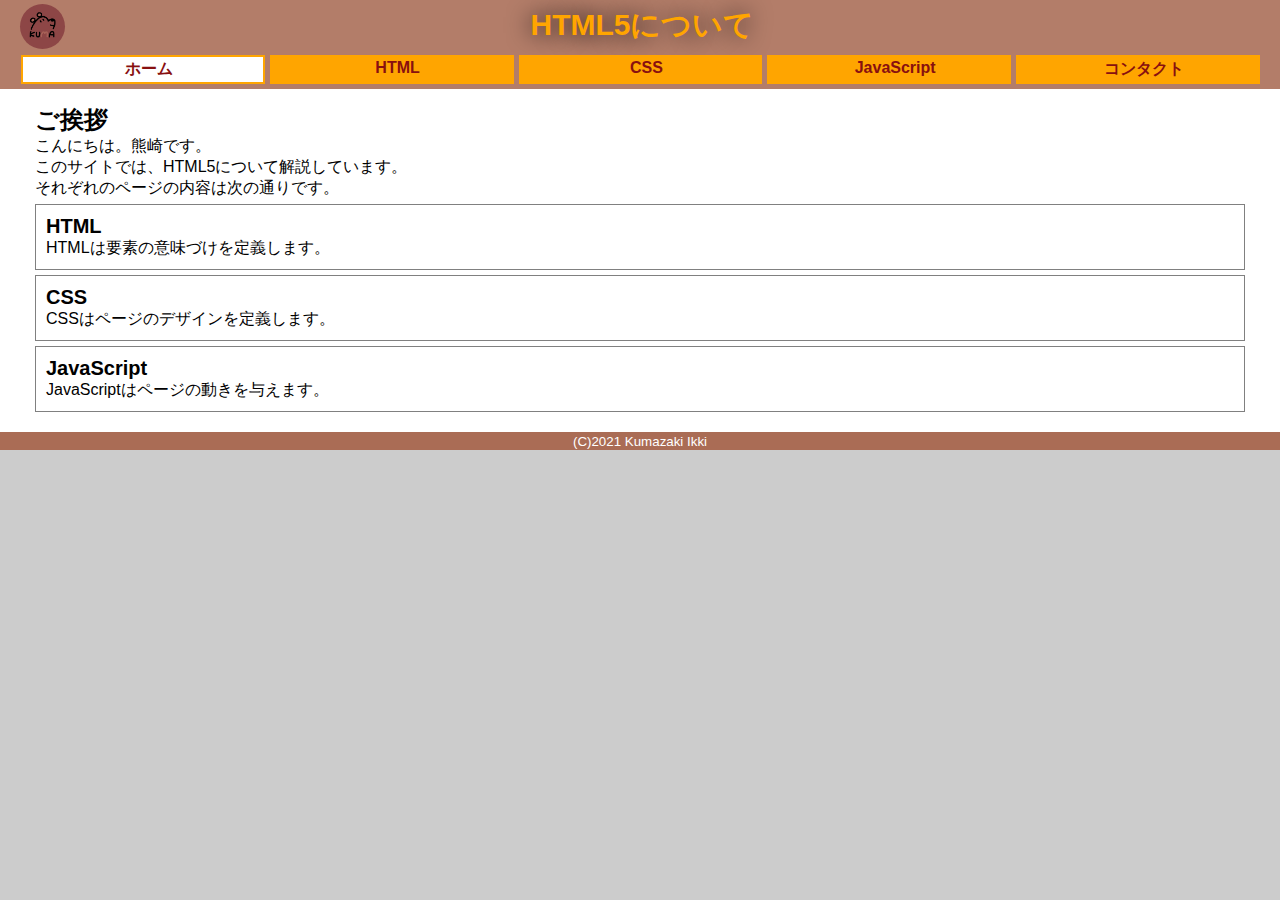
<file: index.html>
<!DOCTYPE html>
<html lang="ja">
<head>
  <meta charset="UTF-8">
  <title>HTML5について</title>
  <meta name="description" content="HTML5についての解説サイトです。">
  <meta name="viewport" content="width=device-width">
  <link rel="stylesheet" href="./css/style.css">
</head>

<body>
  <div id="wrap">

    <header>
      <div class="flex">
        <div id="logo"></div>
        <h1>HTML5について</h1>    
      </div>
    <nav>
      <ul>
        <li id="current_page"><a href="./index.html">ホーム</a></li>
        <li><a href="html/html.html">HTML</a></li>
        <li><a href="html/css.html">CSS</a></li>
        <li><a href="html/javascript.html">JavaScript</a></li>
        <li><a href="html/contact.html">コンタクト</a></li>
      </ul>
    </nav>
  </header>

    <main>
      <h2>ご挨拶</h2>
      <p>こんにちは。熊崎です。</p>
      <p>このサイトでは、HTML5について解説しています。</p>
      <p>それぞれのページの内容は次の通りです。</p>

      <section>
        <h3>HTML</h3>
        <p>HTMLは要素の意味づけを定義します。</p>
      </section>

      <section>
        <h3>CSS</h3>
        <p>CSSはページのデザインを定義します。</p>
      </section>

      <section>
        <h3>JavaScript</h3>
        <p>JavaScriptはページの動きを与えます。</p>
      </section>

    </main>

    <footer>
      <p><small>(C)2021 Kumazaki Ikki</small></p>
    </footer>

  </div>
</body>

</html>
</file>
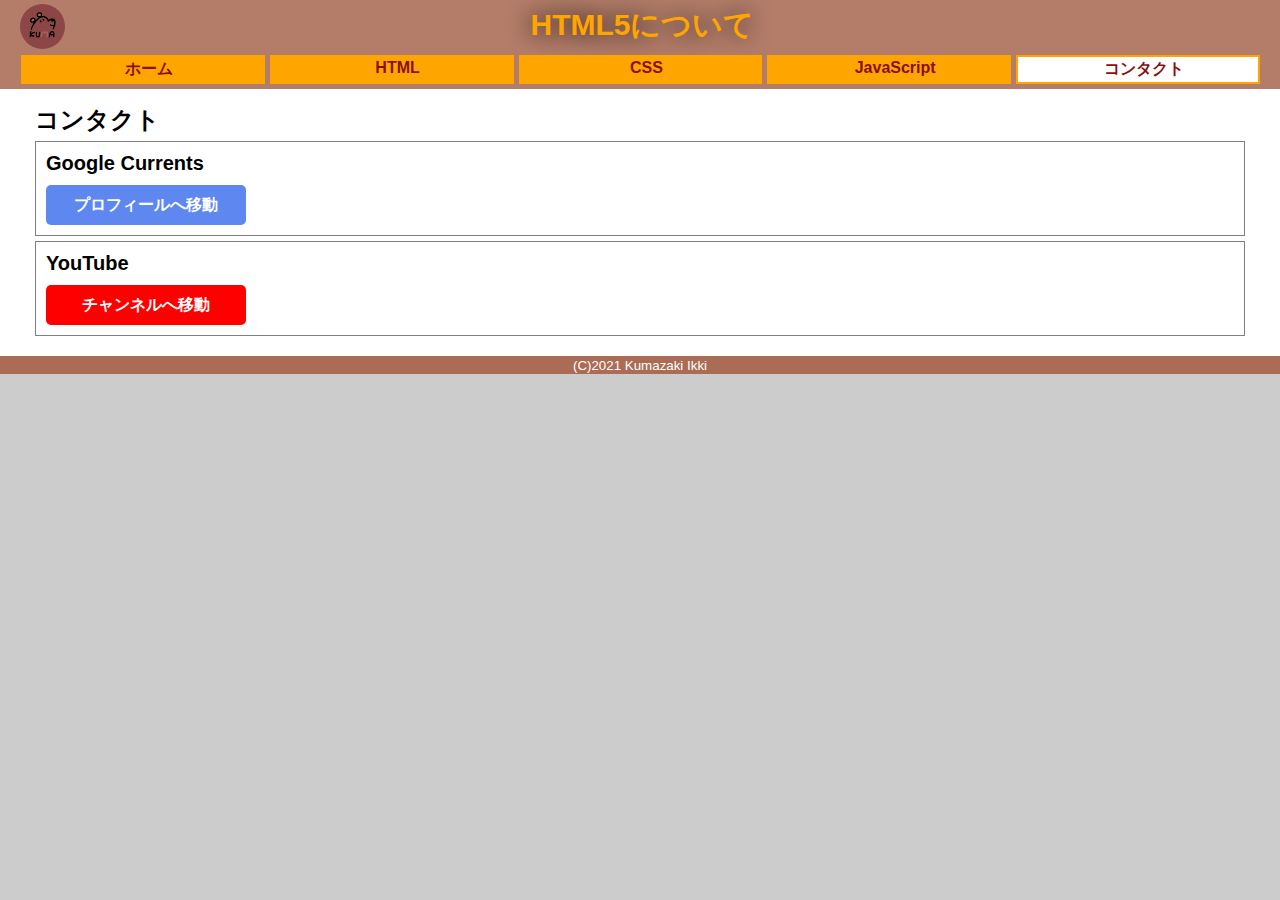
<file: html/contact.html>
<!DOCTYPE html>
<html lang="ja">
<head>
  <meta charset="UTF-8">
  <title>コンタクト</title>
  <meta name="description" content="HTML5についての解説サイトです。">
  <meta name="viewport" content="width=device-width">
  <link rel="stylesheet" href="../css/style.css">
</head>
<body>
  <div id="wrap">
    <header>
      <div class="flex">
        <div id="logo"></div>
        <h1>HTML5について</h1>    
      </div>
    <nav>
      <ul>
        <li><a href="../index.html">ホーム</a></li>
        <li><a href="html.html">HTML</a></li>
        <li><a href="css.html">CSS</a></li>
        <li><a href="javascript.html">JavaScript</a></li>
        <li id="current_page"><a href="contact.html">コンタクト</a></li>
      </ul>
    </nav>
    </header>
    <main>
      <h2>コンタクト</h2>
      <section>
        <h3>Google Currents</h3>
        <div class="link_box" id="currents">
          <a href="https://currents.google.com/106786608368847151335" target="_blank">
            プロフィールへ移動
          </a>
        </div>
      </section>
      <section>
        <h3>YouTube</h3>
        <div class="link_box" id="youtube">
          <a href="https://www.youtube.com/channel/UCdDNbYrS1GhugkFhaTxyeqA" target="_blank">
            チャンネルへ移動
          </a>
        </div>
      </section>
    </main>
    <footer>
      <p><small>(C)2021 Kumazaki Ikki</small></p>
    </footer>

  </div>
</body>
</html>
</file>
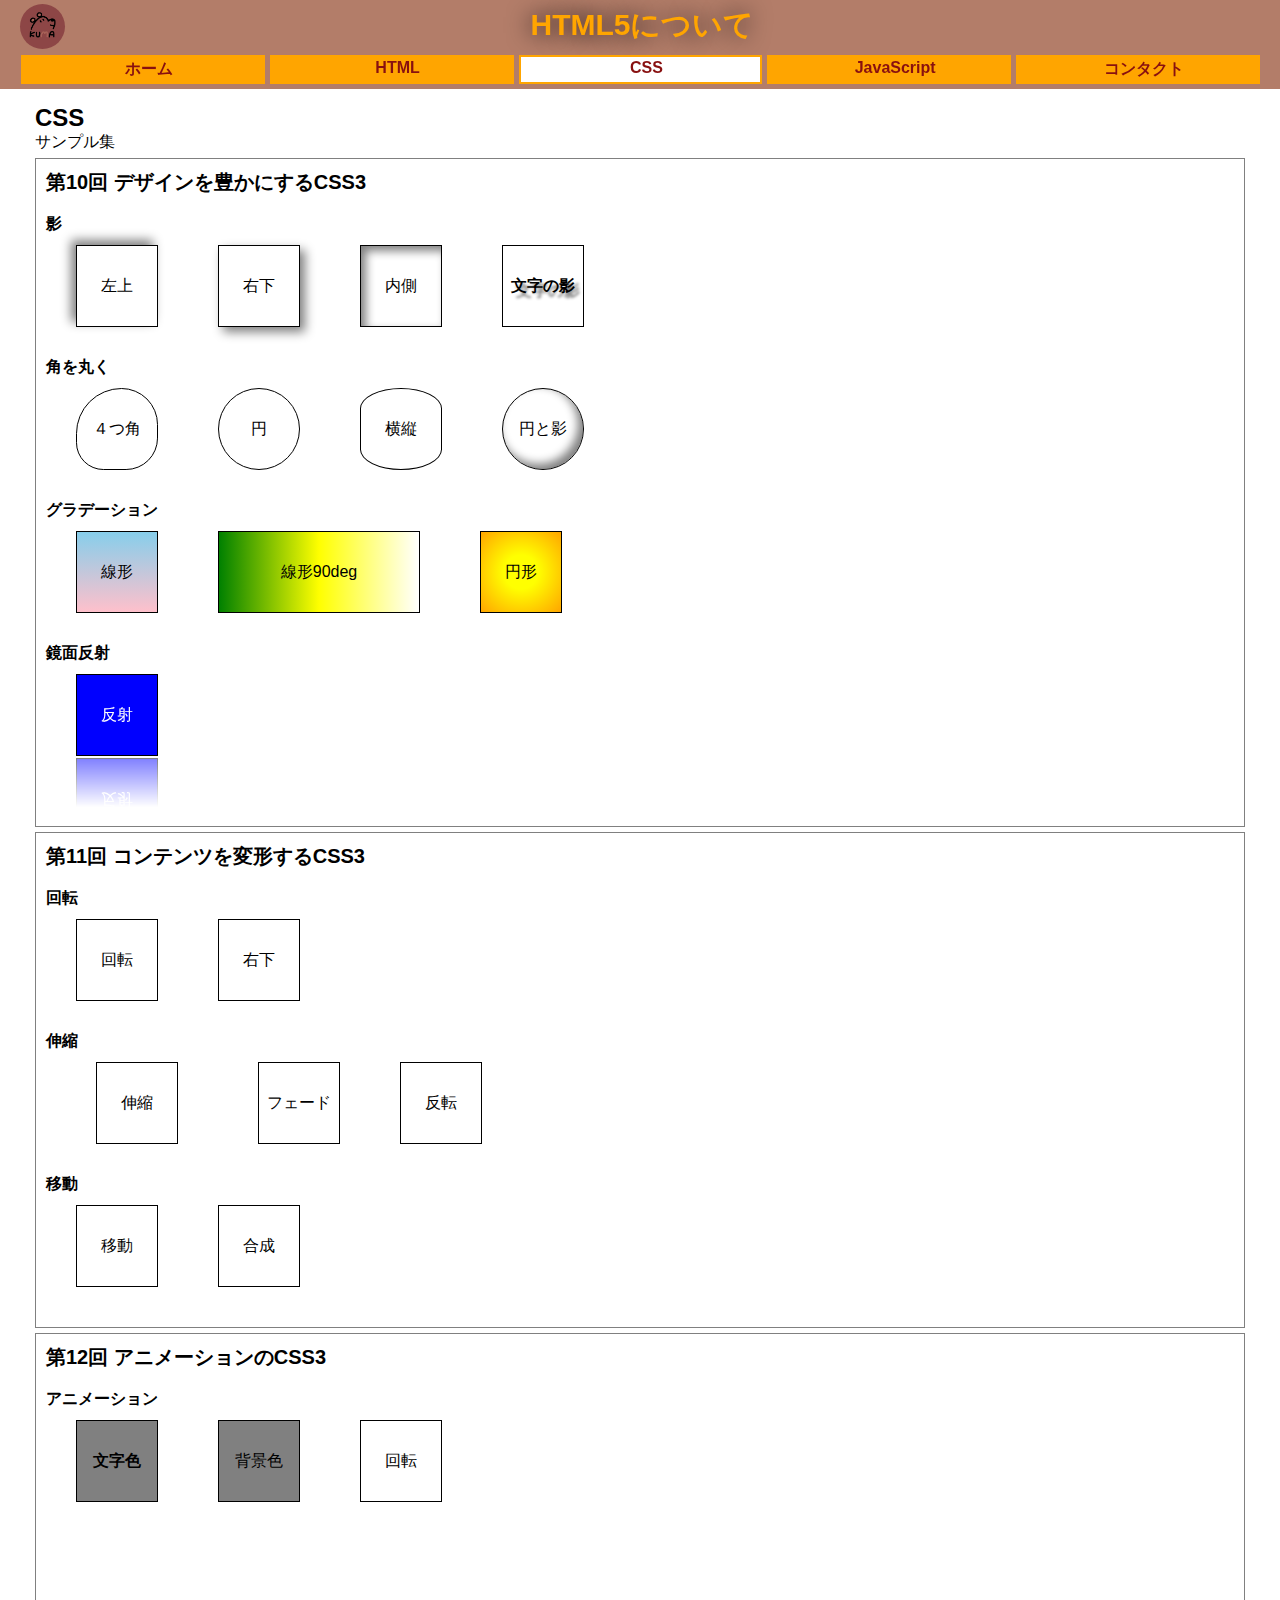
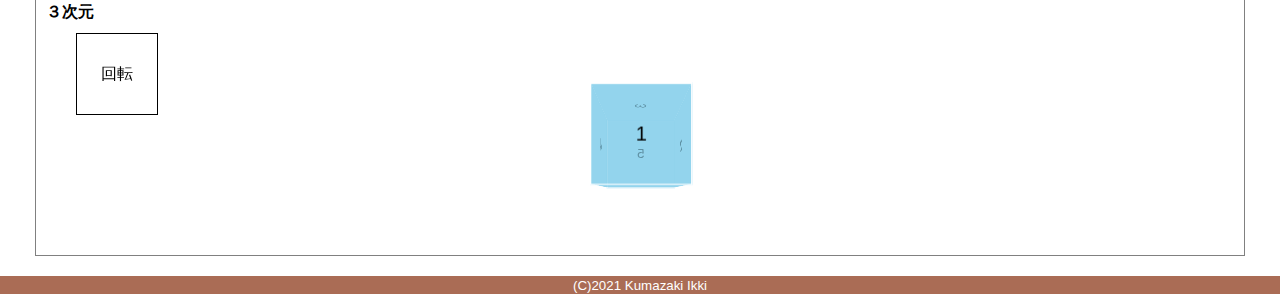
<file: html/css.html>
<!DOCTYPE html>
<html lang="ja">
<head>
  <meta charset="UTF-8">
  <title>CSSについて</title>
  <meta name="description" content="HTML5についての解説サイトです。">
  <meta name="viewport" content="width=device-width">
  <link rel="stylesheet" href="../css/style.css">
</head>

<body>
  <div id="wrap">

    <header>
      <div class="flex">
        <div id="logo"></div>
        <h1>HTML5について</h1>    
      </div>
    <nav>
      <ul>
        <li><a href="../index.html">ホーム</a></li>
        <li><a href="html.html">HTML</a></li>
        <li id="current_page"><a href="html/css.html">CSS</a></li>
        <li><a href="javascript.html">JavaScript</a></li>
        <li><a href="contact.html">コンタクト</a></li>
      </ul>
    </nav>
  </header>

    <main>
      <h2>CSS</h2>
      <p>サンプル集</p>

      <section>
        <h3>第10回 デザインを豊かにするCSS3</h3>
        <br>
        <h4>影</h4>
        <div class="flex">
          <div class="box" id="shadow-left-top"><p>左上</p></div>
          <div class="box" id="shadow-right-bottom"><p>右下</p></div>
          <div class="box" id="shadow-inset"><p>内側</p></div>
          <div class="box"><p id="shadow-text">文字の影</p></div>
        </div>
        <h4>角を丸く</h4>
        <div class="flex">
          <div class="box" id="radius-4-corner">４つ角</div>
          <div class="box" id="radius-circle">円</div>
          <div class="box" id="radius-yokotate">横縦</div>
          <div class="box" id="radius-circle-shadow">円と影</div>
        </div>
        <h4>グラデーション</h4>
        <div class="flex">
          <div class="box" id="liner-gradient">線形</div>
          <div class="box" id="liner-gradient-90deg">線形90deg</div>
          <div class="box" id="radial-gradient">円形</div>
        </div>
        <h4>鏡面反射</h4>
          <div class="flex">
            <div class="box" id="reflect">反射</div>
        </div>
      </section>

      <section>
        <h3>第11回 コンテンツを変形するCSS3</h3>
        <br>
        <h4>回転</h4>
        <div class="flex">
          <div class="box" id="transform-rotate">回転</div>
          <div class="box" id="transform-rotate-right-bottom">右下</div>
        </div>
        <h4>伸縮</h4>
        <div class="flex">
          <div class="box" id="scale">伸縮</div>
          <div class="box" id="scale-fadeout">フェード</div>
          <div class="box" id="scale-hanten">反転</div>
        </div>
        <h4>移動</h4>
        <div class="flex">
          <div class="box" id="translate">移動</div>
          <div class="box" id="translate-gosei">合成</div>
        </div>
      </section>

      <section>
        <h3>第12回 アニメーションのCSS3</h3>
        <br>
        <h4>アニメーション</h4>
        <div class="flex">
          <div class="box" id="animation-text-color">文字色</div>
          <div class="box" id="animation-background-color">背景色</div>
          <div class="box" id="animation-rotate">回転</div>
        </div>
        <h4>３次元</h4>
        <div class="flex _3d">
          <div class="box" id="_3d-rotate">回転</div>
        </div>
        <div class="parent">
          <div id="cube">
            <div class="box" id="cube1">1</div>
            <div class="box" id="cube2">2</div>
            <div class="box" id="cube3">3</div>
            <div class="box" id="cube4">4</div>
            <div class="box" id="cube5">5</div>
            <div class="box" id="cube6">6</div>
          </div>
        </div>
      </section>

    </main>

    <footer>
      <p><small>(C)2021 Kumazaki Ikki</small></p>
    </footer>

  </div>
</body>

</html>
</file>
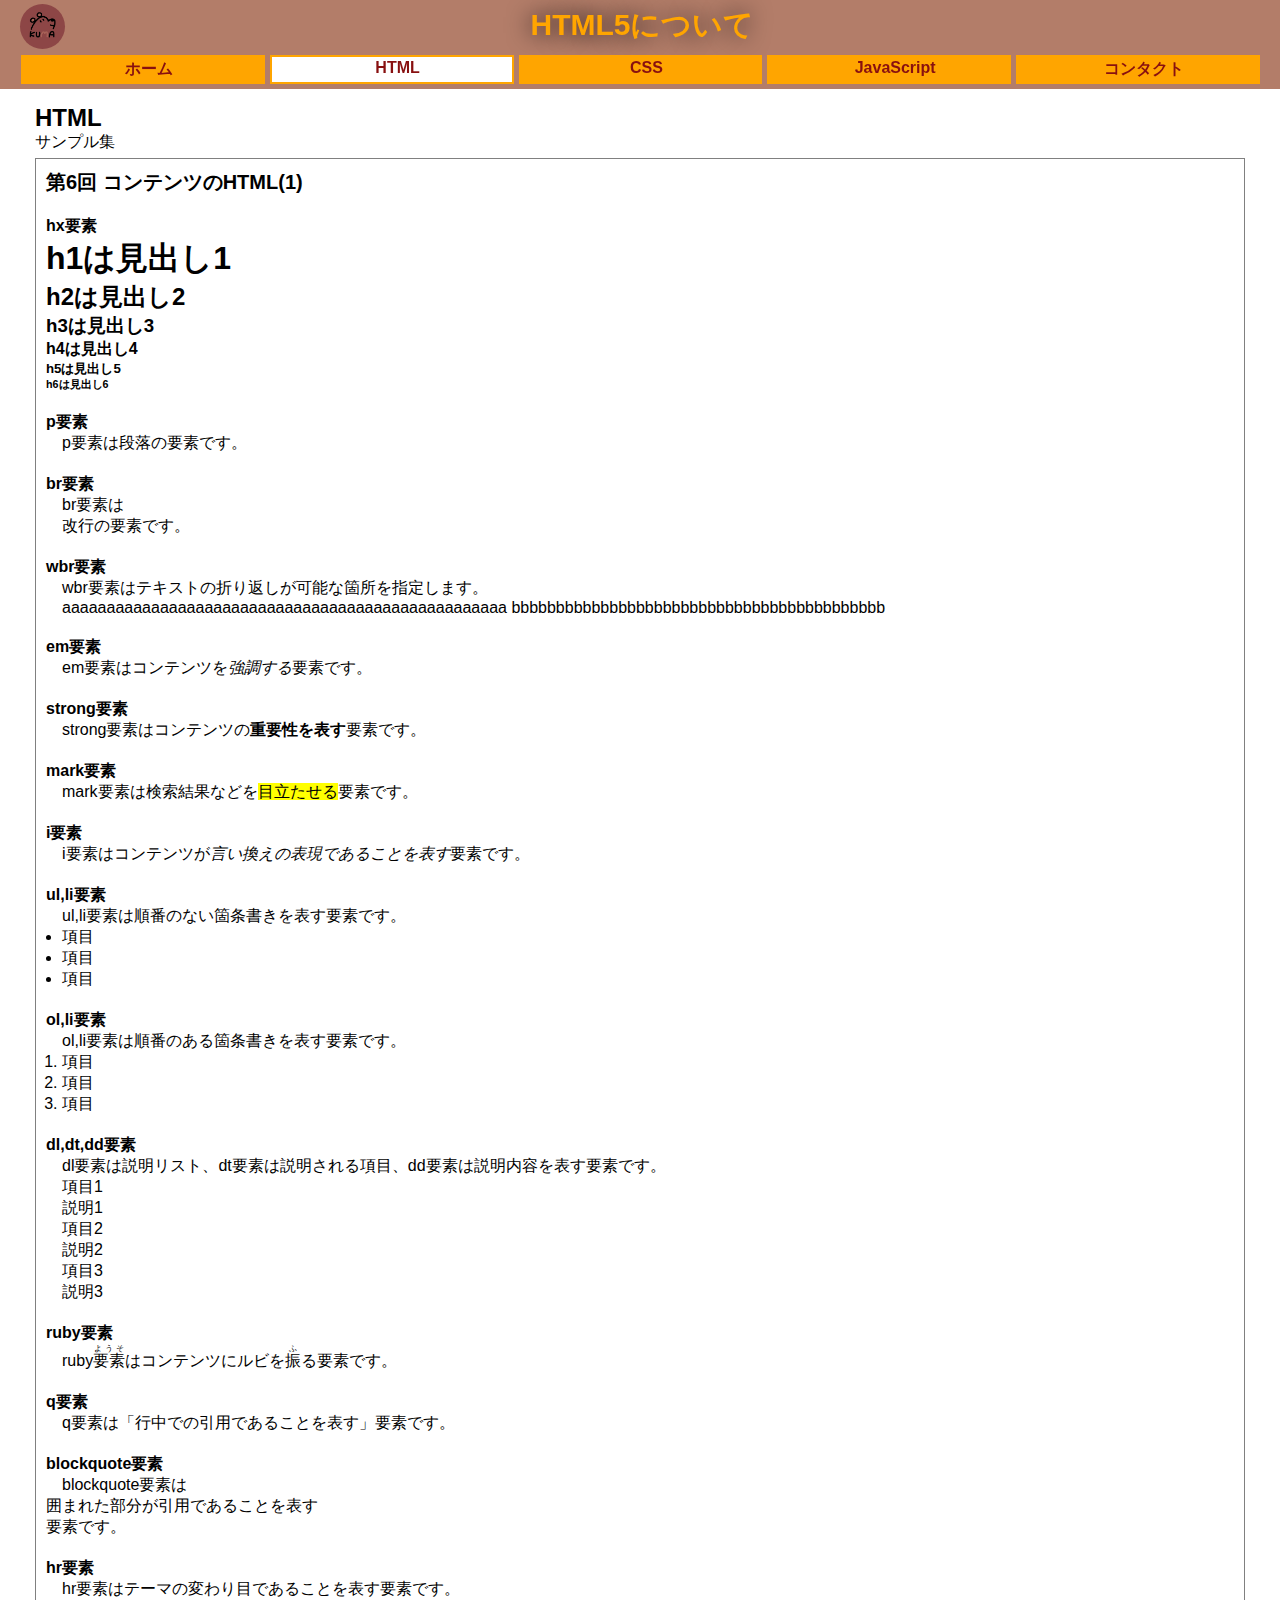
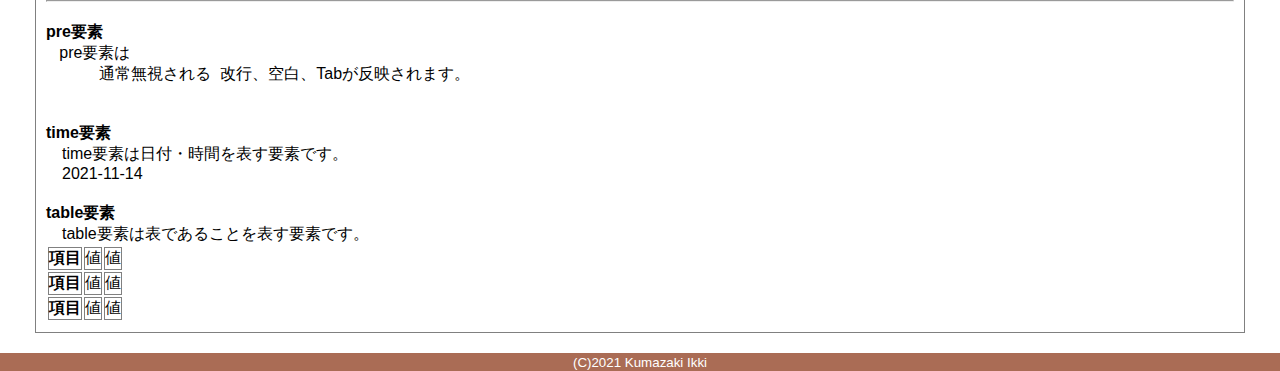
<file: html/html.html>
<!DOCTYPE html>
<html lang="ja">
<head>
  <meta charset="UTF-8">
  <title>HTMLについて</title>
  <meta name="description" content="HTML5についての解説サイトです。">
  <meta name="viewport" content="width=device-width">
  <link rel="stylesheet" href="../css/style.css">
</head>

<body>
  <div id="wrap">

    <header>
      <div class="flex">
        <div id="logo"></div>
        <h1>HTML5について</h1>    
      </div>
    <nav>
      <ul>
        <li><a href="../index.html">ホーム</a></li>
        <li id="current_page"><a href="html.html">HTML</a></li>
        <li><a href="css.html">CSS</a></li>
        <li><a href="javascript.html">JavaScript</a></li>
        <li><a href="contact.html">コンタクト</a></li>
      </ul>
    </nav>
  </header>

    <main>
      <h2>HTML</h2>
      <p>サンプル集</p>

      <section>
        <h3>第6回 コンテンツのHTML(1)</h3>
        <article>
          <h4>hx要素</h4>
          <h1 style="font-size: 2em;">h1は見出し1</h1>
          <h2 style="font-size: 1.5em;">h2は見出し2</h2>
          <h3 style="font-size: 1.17em;">h3は見出し3</h3>
          <h4>h4は見出し4</h4>
          <h5>h5は見出し5</h5>
          <h6>h6は見出し6</h6>
        </article>
        <article>
          <h4>p要素</h4>
          <p>p要素は段落の要素です。</p>
        </article>
        <article>
          <h4>br要素</h4>
          <p>br要素は<br>改行の要素です。</p>
        </article>
        <article>
          <h4>wbr要素</h4>
          <p>wbr要素はテキストの折り返しが可能な箇所を指定します。</p>
          <p>aaaaaaaaaaaaaaaaaaaaaaaaaaaaaaaaaaaaaaaaaaaaaaaaaa
            <wbr>bbbbbbbbbbbbbbbbbbbbbbbbbbbbbbbbbbbbbbbbbb</p>
        </article>
        <article>
          <h4>em要素</h4>
          <p>em要素はコンテンツを<em>強調する</em>要素です。</p>
        </article>
        <article>
          <h4>strong要素</h4>
          <p>strong要素はコンテンツの<strong>重要性を表す</strong>要素です。</p>
        </article>
        <article>
          <h4>mark要素</h4>
          <p>mark要素は検索結果などを<mark>目立たせる</mark>要素です。</p>
        </article>
        <article>
          <h4>i要素</h4>
          <p>i要素はコンテンツが<i>言い換えの表現であることを表す</i>要素です。</p>
        </article>
        <article>
          <h4>ul,li要素</h4>
          <p>ul,li要素は順番のない箇条書きを表す要素です。</p>
          <ul>
            <li>項目</li>
            <li>項目</li>
            <li>項目</li>
          </ul>
        </article>
        <article>
          <h4>ol,li要素</h4>
          <p>ol,li要素は順番のある箇条書きを表す要素です。</p>
          <ol>
            <li>項目</li>
            <li>項目</li>
            <li>項目</li>
          </ol>
        </article>
        <article>
          <h4>dl,dt,dd要素</h4>
          <p>dl要素は説明リスト、dt要素は説明される項目、dd要素は説明内容を表す要素です。</p>
          <dl>
            <dt>項目1</dt><dd>説明1</dd>
            <dt>項目2</dt><dd>説明2</dd>
            <dt>項目3</dt><dd>説明3</dd>
          </dl>
        </article>
        <article>
          <h4>ruby要素</h4>
          <p>ruby<ruby>要素<rt>ようそ</rt></ruby>はコンテンツにルビを<ruby>振<rt>ふ</rt></ruby>る要素です。</p>
        </article>
        <article>
          <h4>q要素</h4>
          <p>q要素は<q>行中での引用であることを表す</q>要素です。</p>
        </article>
        <article>
          <h4>blockquote要素</h4>
          <p>blockquote要素は<blockquote>囲まれた部分が引用であることを表す</blockquote>要素です。</p>
        </article>
        <article>
          <h4>hr要素</h4>
          <p>hr要素はテーマの変わり目であることを表す要素です。</p>
          <hr>
        </article>
        <article>
          <h4>pre要素</h4>
          <pre>   pre要素は
            通常無視される  改行、空白、Tabが反映されます。
          </pre>
        </article>
        <article>
          <h4>time要素</h4>
          <p>time要素は日付・時間を表す要素です。</p>
          <p><time>2021-11-14</time></p>
        </article>
        <article>
          <h4>table要素</h4>
          <p>table要素は表であることを表す要素です。</p>
          <table>
            <tr><th>項目</th><td>値</td><td>値</td></tr>
            <tr><th>項目</th><td>値</td><td>値</td></tr>
            <tr><th>項目</th><td>値</td><td>値</td></tr>
          </table>
        </article>
      </section>
        
    </main>

    <footer>
      <p><small>(C)2021 Kumazaki Ikki</small></p>
    </footer>

  </div>
</body>

</html>
</file>
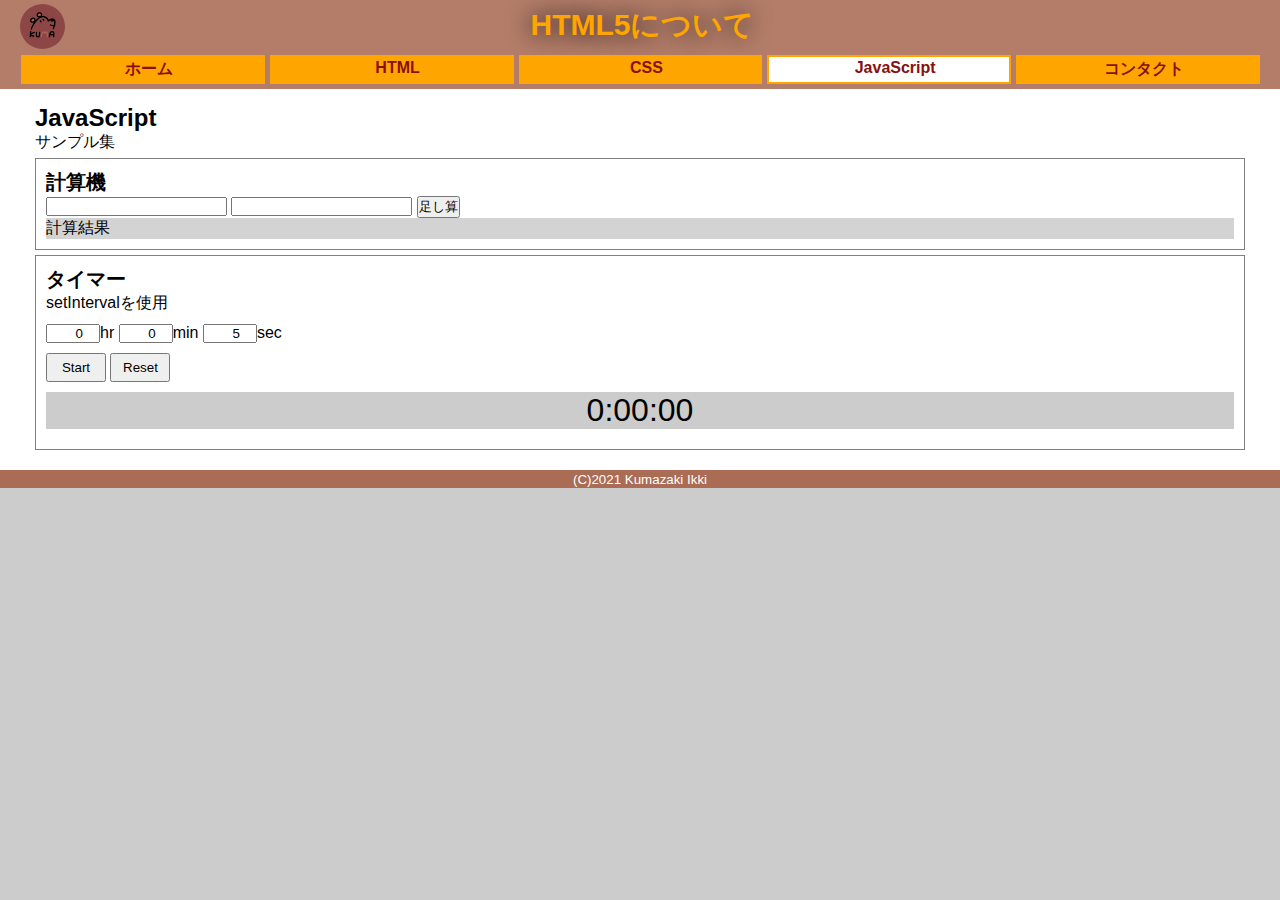
<file: html/javascript.html>
<!DOCTYPE html>
<html lang="ja">
<head>
  <meta charset="UTF-8">
  <title>JavaScriptについて</title>
  <meta name="description" content="HTML5についての解説サイトです。">
  <meta name="viewport" content="width=device-width">
  <link rel="stylesheet" href="../css/style.css">
</head>
<body>
  <div id="wrap">

    <header>
      <div class="flex">
        <div id="logo"></div>
        <h1>HTML5について</h1>    
      </div>
    <nav>
      <ul>
        <li><a href="../index.html">ホーム</a></li>
        <li><a href="html.html">HTML</a></li>
        <li><a href="css.html">CSS</a></li>
        <li id="current_page"><a href="html/javascript.html">JavaScript</a></li>
        <li><a href="contact.html">コンタクト</a></li>
      </ul>
    </nav>
    </header>

    <main>
      <h2>JavaScript</h2>
      <p>サンプル集</p>
      <section>
        <h3>計算機</h3>
        <p>
          <input type="text" id="num1">
          <input type="text" id="num2">
          <button onclick="cal();">足し算</button>
        </p>
        <p id="ans" style="background-color: lightgray;">計算結果</p>
      </section>

      <section>
        <h3>タイマー</h3>
        <p>setIntervalを使用</p>
        <div class="timer">
          <p>
            <input type="number" id="hour" min="0" value="0">hr
            <input type="number" id="min"  min="0" value="0">min
            <input type="number" id="sec"  min="0" value="5">sec
          </p>
          <button onclick="timer();">Start</button>
          <button onclick="timer_stop();">Reset</button>
          <p id="clock">0:00:00</p>
        </div>
      </section>

    </main>
    <footer>
      <p><small>(C)2021 Kumazaki Ikki</small></p>
    </footer>
  </div>
  
  <script>
    // idによる要素取得
    function $id(id){
    return document.getElementById(id);
    }

    // 計算機
    function cal(){
      var num1=$id("num1");
      var num2=$id("num2");
      var ans=$id("ans");
      var total=parseFloat(num1.value)+parseFloat(num2.value);  // 文字列を数値に変換して加算
      ans.innerHTML=total;
    }

    // timer
    var nIntervId;
    var time;

    function timer(){
      var clock = $id("clock");
      var hour = Number($id("hour").value);
      var min = Number($id("min").value);
      var sec = Number($id("sec").value);
      
      timer_stop();

      // style 初期化
      clock.style.color = "yellow";
      clock.style.backgroundColor = "black";

      // 秒数変換
      time = hour*60*60 + min*60 + sec;
      console.log(time);
      hour = parseInt(time/(60*60), 10);
      min = parseInt((time-hour*3600)/60, 10);
      sec = time % 60;
      min = ("0" + min).slice(-2);
      sec = ("0" + sec).slice(-2);
      clock.innerHTML = hour + ":" + min + ":" + sec;

      nIntervId = setInterval(count, 1000); // 1000msec毎にcount()を繰り返し
    }
    function count(){
      var min,sec;
      
      time--;
      if(time > 0){
        // カウントダウン
        hour = parseInt(time/(60*60), 10);
        min = parseInt((time-hour*3600)/60, 10);
        sec = time % 60;
        min = ("0" + min).slice(-2);
        sec = ("0" + sec).slice(-2);
        clock.innerHTML = hour + ":" + min + ":" + sec;
      }else{
        // 0秒でストップ
        clearInterval(nIntervId);
        clock.style.color = "white";
        clock.style.backgroundColor = "red";
        clock.innerHTML = "0:00:00";
      }
    }
    // Stop
    function timer_stop(){
      var clock = $id("clock");
      
      clearInterval(nIntervId);
      clock.style.color = "black";
      clock.style.backgroundColor = "#ccc";
      clock.innerHTML = "0:00:00";
      console.log(nIntervId);
    }

  </script>

</body>
</html>
</file>
<file: css/style.css>
@charset "utf-8";

/* リセットCSS */
*{
  margin: 0px;padding:0px;
  font-family: sans-serif;
}

/* ページの背景 */
body{background-color: #ccc;}
p{font-size: 16px;}

/* ページの外枠 */
#wrap{
  background-color: #fff;
}

/* header部分 */
header{
  background-color: rgb(179, 125, 105);
  background-position: center;
  background-size: contain;
  color: orange;
  position: sticky;
  top: 0;
  z-index: 1;
}
#logo{
  height: 45px;
  width: 45px;
  margin: 4px 0px 0px 20px;
  background-image: url("../img/header.jpg");
  background-size: cover;
  background-position-x: -2.5px;
  border-radius: 50%;
}
header h1{
  /* color: black; */
  margin: auto;
  padding-right: 60px;
  line-height: 50px;
  text-align: center;
  font-size: 30px;
  text-shadow:0px 0px 25px black;
}

/* nav部分 */
nav ul{
  display: flex;
}
nav ul li{
  flex: 1;
  border: orange solid 2px;
  color: brown;
  text-align: center;
  list-style-type: none;
  margin:5px 0px 5px 5px;
  padding: 2px;
  background-color: orange;
  transition: transform 0.1s linear 0s;
}
nav ul li:last-of-type{
  margin-right:20px;
}
nav ul li:hover{
  transform: scale(1.03,1.03);
  box-shadow: 0px 0px 10px black;
}
#current_page{
  background-color: #fff;
}
nav ul li a{
  text-decoration: none;
  font-weight: bold;
  color:rgb(136, 16, 16);
  display: block;
  height: 105%;
  width: 105%;
}

/* main部分 */
main{
  margin:5px;
  padding: 10px 30px 10px 30px;
}

main h2{
  font-size: 24px; 
}

main section{
  border:1px solid gray;
  margin: 5px 0px;
  padding:10px;
}

main section h3{
  font-size: 20px;
}

main article{
  margin-top: 20px;
}
main article p,ul,ol,dl{
  margin-left: 1rem;
}
main article table th,td{
  border: 1px gray solid;
  margin: 0px;
}

/* footer部分 */
footer{
  background-color:rgba(130, 38, 5, 0.68);
  text-align: center;
}
footer p small{
  color: #fff;
}


/* CSS.html */

/* flex */
.flex{
  display: flex;
}

/* box */
.box{
  border:1px solid black;
  width: 80px;
  height: 80px;
  margin: 10px 30px 30px 30px;
  background-color: white;
  text-align: center;
  line-height: 80px;
  transition: transform 1s linear 0s;
}

/* shadow */

#shadow-left-top{
  box-shadow: -5px -5px 10px gray;
}
#shadow-right-bottom{
  box-shadow: 5px 5px 10px gray;
}
#shadow-inset{
  box-shadow:inset 5px 5px 10px gray;
}
#shadow-text{
  font-weight: bold;
  text-shadow:5px 5px 3px gray;
}

/* radius */
#radius-4-corner{
  border-radius: 100px 80px 70px 60px;
}
#radius-circle{
  border-radius: 50%;
}
#radius-yokotate{
  border-radius: 100px/50px;
}
#radius-circle-shadow{
  border-radius: 50%;
  box-shadow:inset -5px -5px 10px gray;
}

/* gradient */
#liner-gradient{
  background: linear-gradient(skyblue,pink);
}
#liner-gradient-90deg{
  width: 200px;
  background: linear-gradient(90deg,green,yellow,white);
}
#radial-gradient{
  background: radial-gradient(yellow 30%,orange);
}

/* reflect */
#reflect{
  background-color: blue;
  color: white;
  margin-bottom: 60px;
  -webkit-box-reflect: below 2px 
    linear-gradient(0deg,rgba(0,0,0,0.5),transparent 60%);
}

/* transform */
#transform-rotate:hover{
  transform: rotate(360deg);
}

#transform-rotate-right-bottom{
  transform-origin: right bottom;
}
#transform-rotate-right-bottom:hover{
  transform: rotate(360deg);
}

/* scale */
#scale{
  margin-left: 50px;
  margin-right: 50px;
}
#scale:hover{
  transform:scale(2,1);
}

#scale-fadeout:hover{
  transform:scale(0,0);
}

#scale-hanten:hover{
  transform:scale(-1,1);
}

/* translate */
#translate:hover{
  transform:translate(500px,-50px)
}

#translate-gosei:hover{
  transform:translate(300px,-50px) rotate(720deg);
}

/* animation */
#animation-text-color{
  animation: text-color 2s linear 0s infinite normal;
  background-color: gray;
  margin-bottom: 100px;
  font-weight: bold;
}
@keyframes text-color{
  0%{color: pink;}
  50%{color: skyblue;}
  100%{color: pink;}
}

#animation-background-color{
  animation: background-color 2s linear 0s infinite normal;
  background-color: gray;
}
@keyframes background-color{
  0%{background-color: pink;}
  50%{background-color: skyblue;}
  100%{background-color: pink;}
}

#animation-rotate{
  animation: rotate 2s linear 0s infinite normal;
}
@keyframes rotate{
  0%{transform:rotate(0deg);}
  50%{transform:rotate(360deg);}
  100%{transform:rotate(0deg);}
}

/* 3d */
._3d{
  transform-style: preserve-3d;
  perspective: 500px;
}
#_3d-rotate{
  animation: _3d-rotate 3s ease-in-out 0s infinite normal;
  animation-fill-mode: both;
}

@keyframes _3d-rotate{
  0%{transform: rotateX(0deg) rotateY(0deg) rotateZ(0deg);}
  100%{transform: rotateX(360deg) rotateY(360deg) rotateZ(360deg);}
}

/* cube */
.parent{
  transform-style: preserve-3d;
  perspective: 200px;
  height: 0px;
  width: 0px;
  margin: auto;
  padding-bottom: 100px;
  -webkit-box-reflect: below 2px 
    linear-gradient(0deg,rgba(0,0,0,0.5),transparent 60%);
}
#cube{
  width: 0px;
  height: 0px;
  margin: 0px;
  padding: 0px;
  transform-style: preserve-3d;
  position: relative;
  display: block;
  animation: cube-rotate 8s ease-in-out 0s infinite normal;
  animation-fill-mode: both;
}
#cube div{
  border-color: white;
  background-color: rgba(135, 207, 235, 0.694);
  position: absolute;
  margin: 0px;
}
#cube1{
  transform: rotateY(0deg)                translateX(-40px) translateY(-40px) translateZ(40px);
}
#cube2{
  transform: rotateY(90deg)                translateX(0px) translateY(-40px) 
}
#cube3{
  transform: rotateY(90deg) rotateX(90deg) translateX(0px) translateY(-40px) translateZ(80px);
}
#cube4{
  transform: rotateY(-90deg) rotateX(0deg)  translateX(0px) translateY(-40px)   translateZ(80px);
}
#cube5{
  transform: rotateY(180deg)               translateX(40px) translateY(-40px)  translateZ(40px);
}
#cube6{
  transform: rotateY(0deg) rotateX(-90deg) translateX(-40px) translateY(0px) translateZ(0px);
}

@keyframes cube-rotate{
  0%{transform: rotateX(0deg) rotateY(0deg) rotateZ(0deg);}
  33%{transform: rotateX(360deg) rotateY(0deg) rotateZ(0deg);}
  66%{transform: rotateX(360deg) rotateY(360deg) rotateZ(0deg);}
  100%{transform: rotateX(360deg) rotateY(360deg) rotateZ(360deg);}
}


/* JavaScript.html */

.timer input{
  width: 50px;
  text-align: right;
  margin: 10px auto;
}
.timer button{
  padding: 5px;
  width: 60px;
}
#clock{
  font-size: 2rem;
  text-align: center;
  background-color: #ccc;
  margin: 10px auto;
}


/* contact.html */

a{
  text-decoration: none;
  display: block;
  height: 100%;
  width: 100%;
  color: #fff;
  font-weight: bold;
}
.link_box{
  margin-top: 10px;
  width: 200px;
  height: 40px;
  border-radius: 5px;
  line-height: 40px;
  text-align: center;
  transition: transform 0.1s linear 0s;
}
.link_box:hover{
  transform: scale(1.03);
  box-shadow: 0px 0px 5px gray;
}
#currents{
  background-color: rgb(94, 135, 240);
}
#youtube{
  background-color: red;
}
</file>
